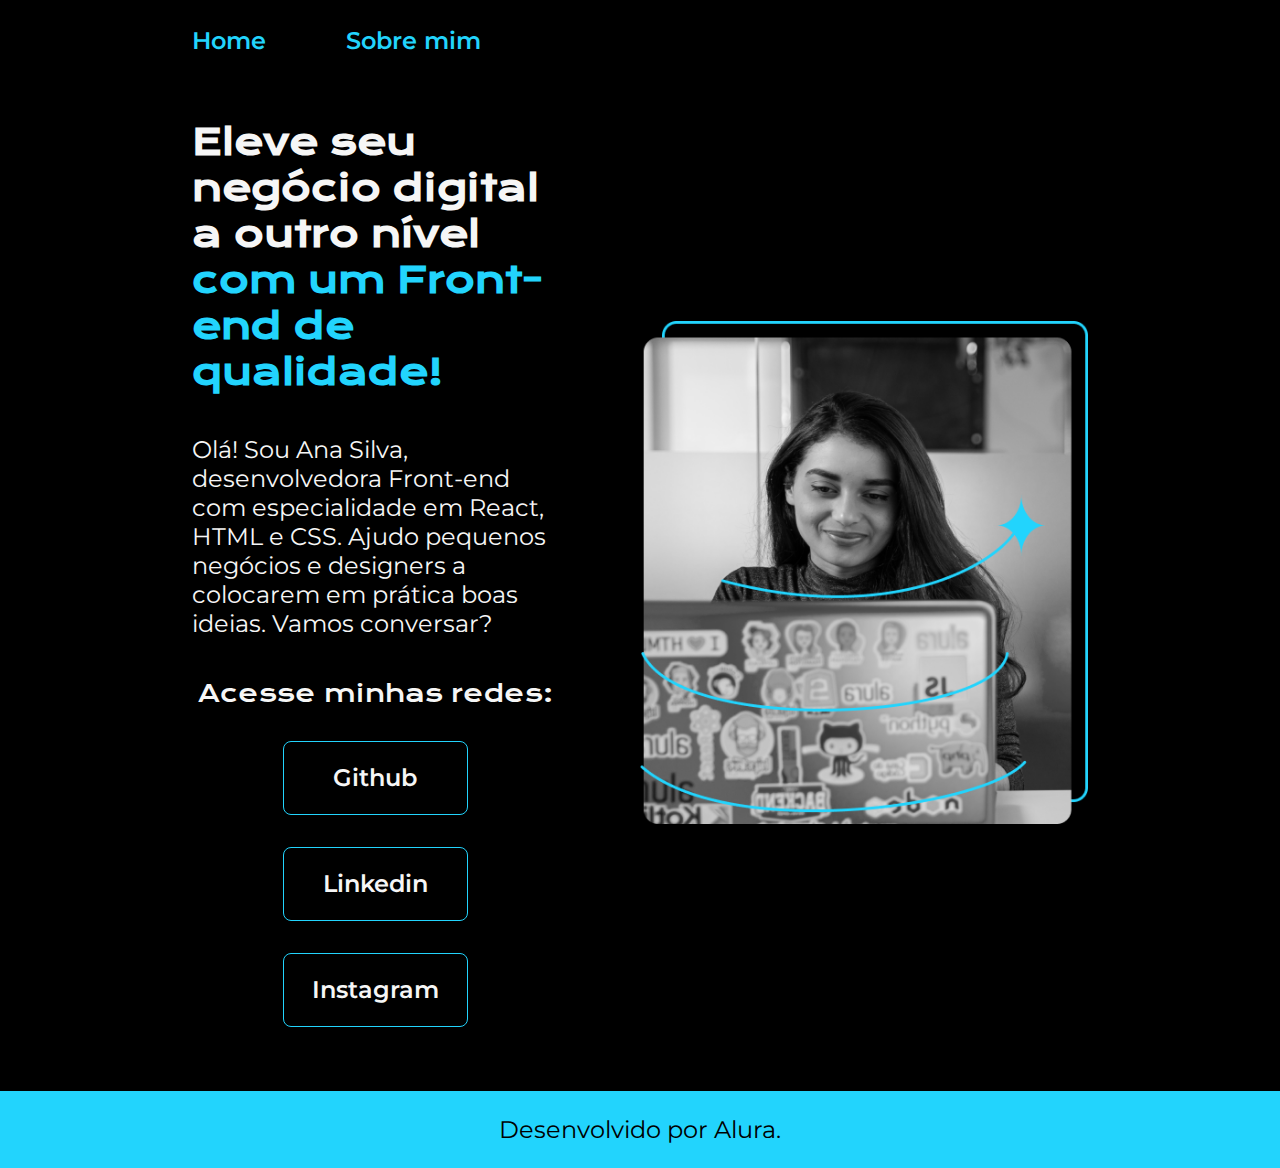
<file: index.html>
<!DOCTYPE html>
<html lang="pt-br">
<head>
    <meta charset="UTF-8">
    <meta name="viewport" content="width=device-width, initial-scale=1.0">
    <title>Portfolio</title>
    <link rel="stylesheet" href="./styles/style.css">
</head>
<body>
   <header class="cabecalho">
    <nav class="cabecalho__menu">
        <a class="cabecalho__menu__link" href="index.html">Home</a>
        <a class="cabecalho__menu__link" href="about.html">Sobre mim</a>
    </nav>
   </header> 
   <main class="apresentacao">
    <section class="apresentacao__conteudo">
        <h1 class="apresentacao__conteudo__titulo">Eleve seu negócio digital a outro nível <strong class="
            titulo-destaque">com um Front-end de qualidade!
        </strong></h1>
        <p class="apresentacao__conteudo__texto">Olá! Sou Ana Silva, desenvolvedora Front-end com especialidade em React, HTML e CSS. Ajudo pequenos negócios e designers a colocarem em prática boas ideias. Vamos conversar?</p>
        <div class="apresentacao__links">
            <h2 class="apresentacao__links__subtitulo">Acesse minhas redes: </h2>
            <a class="apresentacao__links__navegacao" href="https://github.com/bryanribeirox">Github</a>
            <a class="apresentacao__links__navegacao" href="https://linkedin.com/in/bryan-ribeiro0">Linkedin</a>
            <a class="apresentacao__links__navegacao" href="https://instagram.com/bryanrx_">Instagram</a>
        </div>
    </section>
    <img class="apresentacao__imagem" src="imagem.png" alt="Foto da Joana programando">
   </main>
   <footer class="rodape">
   <p>Desenvolvido por Alura.</p>
   </footer>
</body>
</html>
</file>
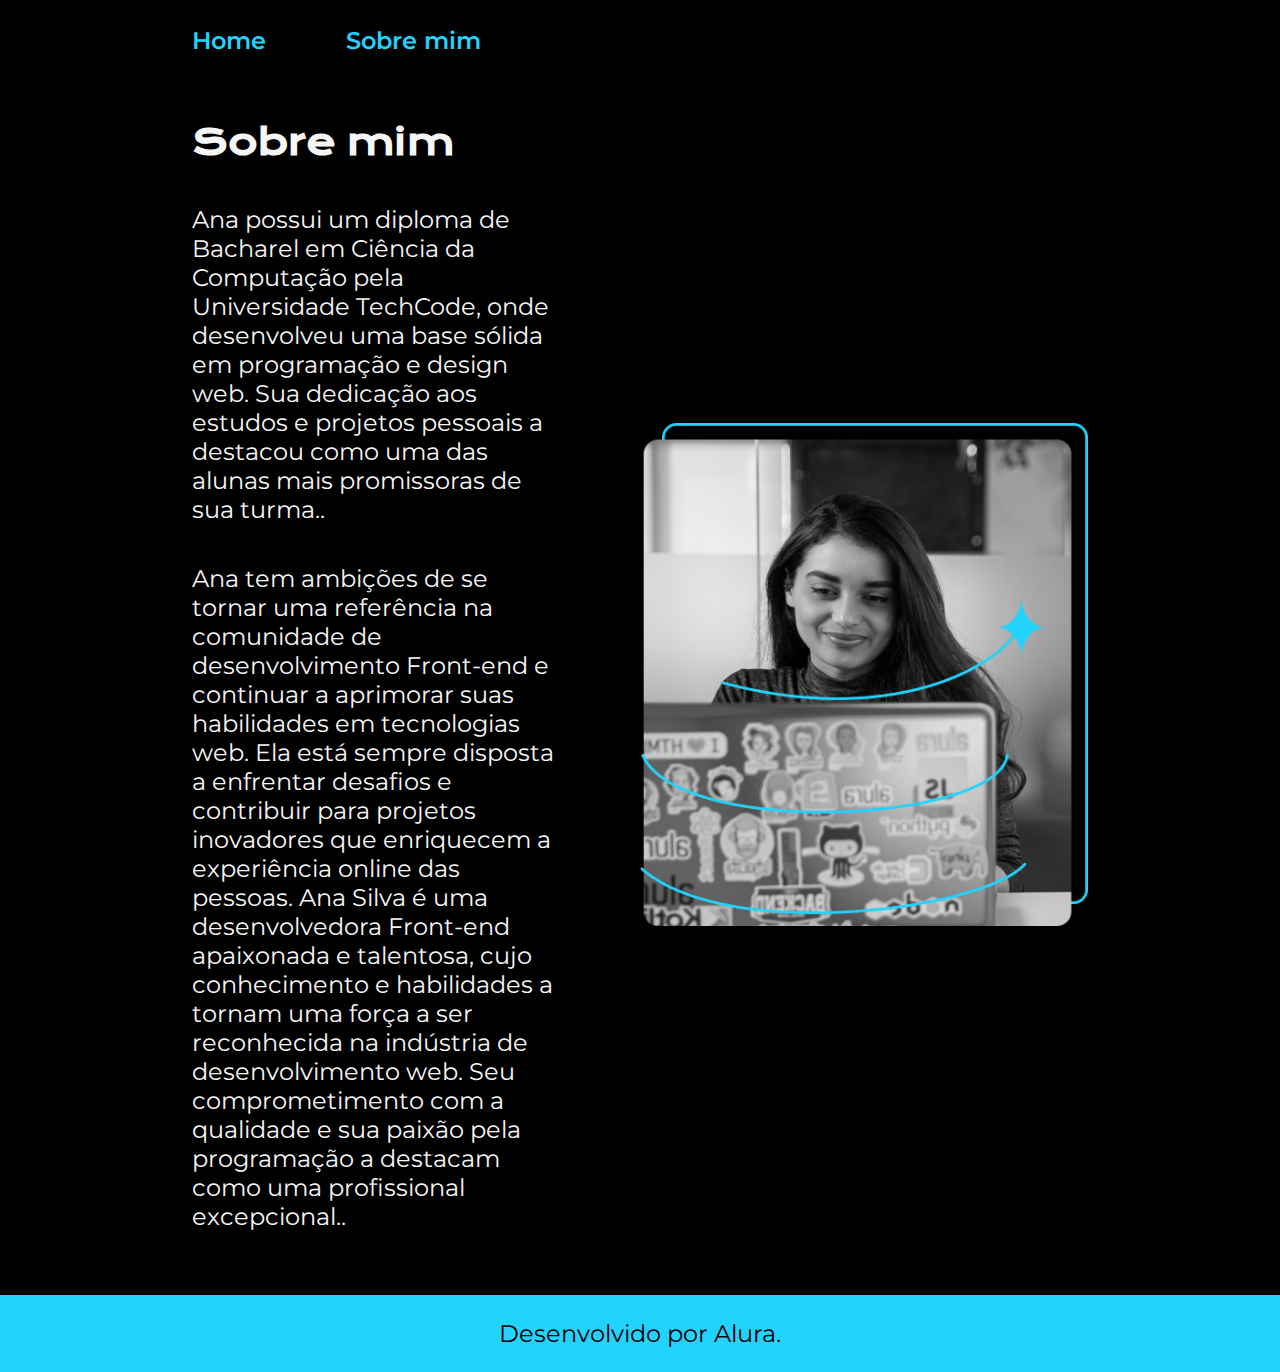
<file: about.html>
<!DOCTYPE html>
<html lang="pt-br">
<head>
    <meta charset="UTF-8">
    <meta name="viewport" content="width=device-width, initial-scale=1.0">
    <title>Sobre mim</title>
    <link rel="stylesheet" href="./styles/style.css">
</head>
<body>
    <header class="cabecalho">
        <nav class="cabecalho__menu">
            <a class="cabecalho__menu__link" href="index.html">Home</a>
            <a class="cabecalho__menu__link" href="about.html">Sobre mim</a>
        </nav>
    </header>
    <main class="apresentacao">
        <section class="apresentacao__conteudo">
        <h1 class="apresentacao__conteudo__titulo">Sobre mim</h1>
        <p class="apresentacao__conteudo__texto">Ana possui um diploma de Bacharel em Ciência da Computação pela Universidade TechCode, onde desenvolveu uma base sólida em programação e design web. Sua dedicação aos estudos e projetos pessoais a destacou como uma das alunas mais promissoras de sua turma..</p>
        <p class="apresentacao__conteudo__texto">Ana tem ambições de se tornar uma referência na comunidade de desenvolvimento Front-end e continuar a aprimorar suas habilidades em tecnologias web. Ela está sempre disposta a enfrentar desafios e contribuir para projetos inovadores que enriquecem a experiência online das pessoas. Ana Silva é uma desenvolvedora Front-end apaixonada e talentosa, cujo conhecimento e habilidades a tornam uma força a ser reconhecida na indústria de desenvolvimento web. Seu comprometimento com a qualidade e sua paixão pela programação a destacam como uma profissional excepcional..</p>         
        </section>
        <img class="apresentacao__imagem" src="imagem.png" alt="Foto da Joana programando">
    </main>
    <footer class="rodape">
        <p>Desenvolvido por Alura.</p>
        </footer>
</body>
</html>
</file>
<file: styles/style.css>
@import url('https://fonts.googleapis.com/css2?family=Krona+One&family=Montserrat:wght@400;600&display=swap');

:root {
    --cor-primaria: #000;
    --cor-secundaria:#F6F6F6;
    --cor-terciaria: #22D4FD;
    --cor-hover: #272727;

    --fonte-primaria: 'Krona One', sans-serif;
    --fonte-secundaria: 'Montserrat', sans-serif;
}

*{
    margin: 0;
    padding: 0;
}

body {
    box-sizing: border-box;
    background-color: var(--cor-primaria);
    color: var(--cor-secundaria);
}

.cabecalho{
    padding: 2% 0 0 15%;
}

.cabecalho__menu {
    display: flex;
    gap: 80px;
}

.cabecalho__menu__link {
    font-family: var(--fonte-secundaria);
    font-weight: 600;
    font-size: 1.5rem;
    color: var(--cor-terciaria);
    text-decoration: none;
}

.apresentacao {
    padding: 5% 15%;
    display: flex;
    align-items: center;
    justify-content: space-between;
    gap: 82px;
}

.apresentacao__conteudo {
    width: 50%;
    display: flex;
    flex-direction: column;
    gap: 40px;
}

.apresentacao__conteudo__titulo {
    font-size: 2.25rem;
    font-family: var(--fonte-primaria);
}

.titulo-destaque {
    color: var(--cor-terciaria);
}


.apresentacao__conteudo__texto {
    font-size: 1.5rem;
    font-family: var(--fonte-secundaria);
}

.apresentacao__links {
    display: flex;
    flex-direction: column;
    justify-content: space-between;
    align-items: center;
    gap: 32px;
}

.apresentacao__links__subtitulo {
    font-family: var(--fonte-primaria);
    font-weight: 400;
    font-size: 1.5rem;

}
 
.apresentacao__links__navegacao {
    border: 1px solid var(--cor-terciaria);
    width: 50%;
    text-align: center;
    border-radius: 8px;
    font-size: 1.5rem;
    font-weight: 600;
    padding: 21.5px 0;
    text-decoration: none;
    color: var(--cor-secundaria);
    font-family: var(--fonte-secundaria); 
}

.apresentacao__links__navegacao:hover {
    background-color: var(--cor-hover);
    padding: 3%;
}

.apresentacao__imagem {
    width: 50%;
}

.rodape {
    color: var(--cor-primaria);
    background-color: var(--cor-terciaria);
    padding: 24px;
    text-align: center;
    font-family: var(--fonte-secundaria);
    font-size: 1.5rem;
    font-weight: 400;

}

@media (max-width: 1200px) {
    .cabecalho {
        padding: 10%;
    }

    .cabecalho__menu {
        justify-content: center;
    }
    
    .apresentacao {
        flex-direction: column-reverse;
        padding: 5%;
    }

    .apresentacao__conteudo {
        width: auto;
    }

}
</file>
